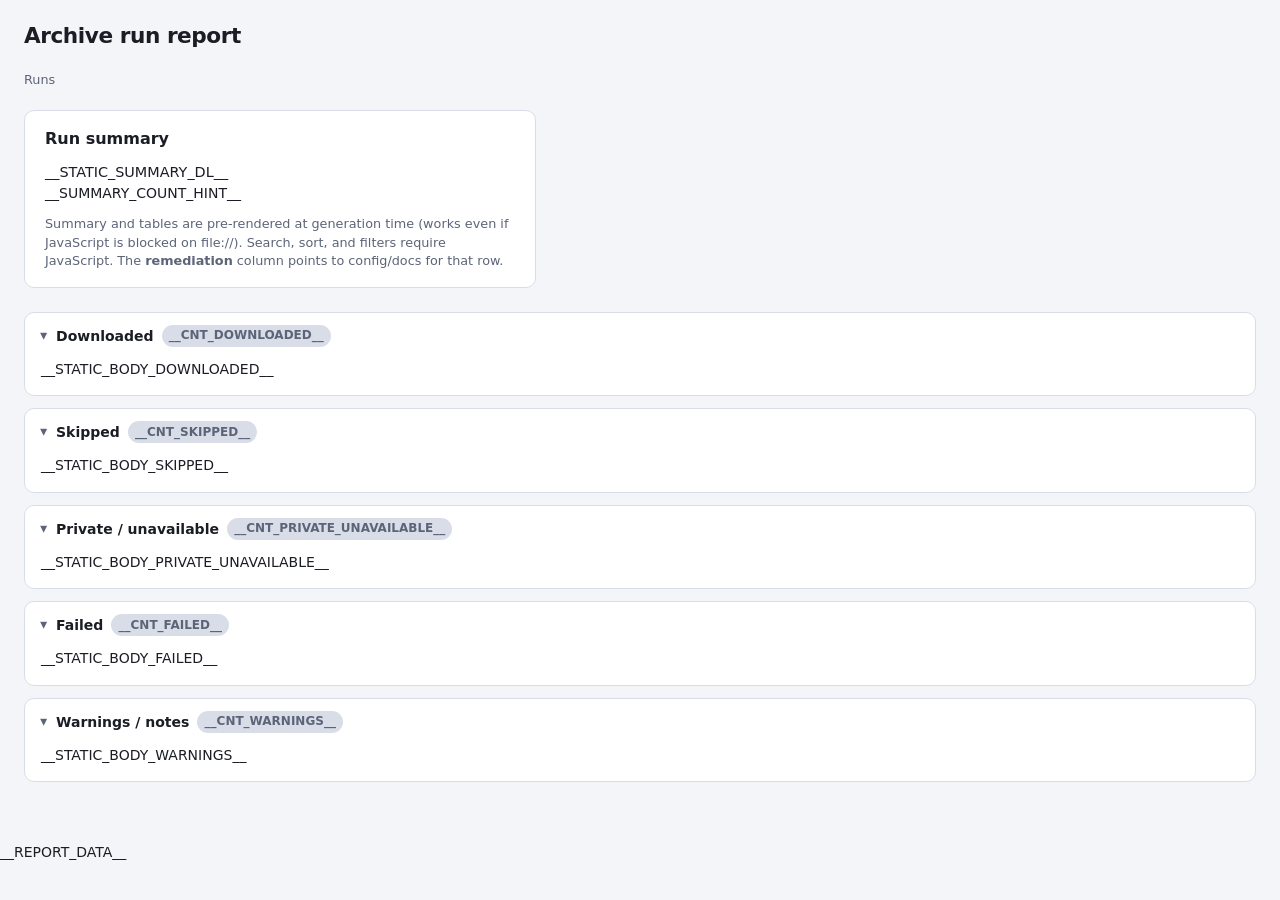
<file: archive_report_template.html>
<!DOCTYPE html>
<html lang="en">
<head>
  <meta charset="utf-8">
  <meta name="viewport" content="width=device-width, initial-scale=1">
  <title>Archive run report</title>
  <style>
    :root {
      --bg: #0f1218;
      --bg-elevated: #171b24;
      --border: #2a3140;
      --text: #e6e9ef;
      --text-muted: #8b93a7;
      --accent: #6ea8fe;
      --accent-dim: #4a7dc4;
      --warn: #e6b35a;
      --danger: #e07070;
      --ok: #6bcd9a;
      --mono: ui-monospace, "Cascadia Code", Consolas, monospace;
      --radius: 10px;
    }
    @media (prefers-color-scheme: light) {
      :root {
        --bg: #f4f5f8;
        --bg-elevated: #fff;
        --border: #d8dde8;
        --text: #1a1d24;
        --text-muted: #5c6478;
        --accent: #1a5fb4;
        --accent-dim: #3584e4;
        --warn: #b45309;
        --danger: #b42318;
        --ok: #1b7f5a;
      }
    }
    * { box-sizing: border-box; }
    body {
      margin: 0;
      font-family: "Segoe UI", system-ui, -apple-system, sans-serif;
      background: var(--bg);
      color: var(--text);
      line-height: 1.45;
      font-size: 14px;
    }
    .page {
      max-width: 1400px;
      margin: 0 auto;
      padding: 1.25rem 1.5rem 3rem;
    }
    h1 {
      font-size: 1.35rem;
      font-weight: 650;
      margin: 0 0 0.5rem;
      letter-spacing: -0.02em;
    }
    .subtitle { color: var(--text-muted); font-size: 0.9rem; margin-bottom: 1.25rem; }
    .nav-runs {
      display: flex;
      flex-wrap: wrap;
      gap: 0.4rem;
      margin-bottom: 1.25rem;
      align-items: center;
    }
    .nav-runs span.label { color: var(--text-muted); font-size: 0.8rem; margin-right: 0.35rem; }
    .nav-runs a {
      font-size: 0.8rem;
      padding: 0.25rem 0.55rem;
      border-radius: 6px;
      background: var(--bg-elevated);
      border: 1px solid var(--border);
      color: var(--accent);
      text-decoration: none;
    }
    .nav-runs a:hover { border-color: var(--accent-dim); }
    .nav-runs a.current {
      background: var(--accent);
      color: var(--bg);
      border-color: var(--accent);
      font-weight: 600;
    }
    .summary-card {
      background: var(--bg-elevated);
      border: 1px solid var(--border);
      border-radius: var(--radius);
      padding: 1rem 1.25rem;
      margin-bottom: 1.5rem;
      max-width: 32rem;
    }
    .summary-card h2 { margin: 0 0 0.75rem; font-size: 1rem; }
    .summary-card dl {
      margin: 0;
      display: grid;
      grid-template-columns: 11rem 1fr;
      gap: 0.35rem 1rem;
      font-size: 0.9rem;
    }
    .summary-card dt { color: var(--text-muted); }
    .summary-card dd { margin: 0; font-weight: 600; }
    details.section {
      background: var(--bg-elevated);
      border: 1px solid var(--border);
      border-radius: var(--radius);
      margin-bottom: 0.75rem;
      overflow: hidden;
    }
    details.section > summary {
      list-style: none;
      cursor: pointer;
      padding: 0.75rem 1rem;
      font-weight: 650;
      display: flex;
      align-items: center;
      gap: 0.5rem;
      user-select: none;
      background: linear-gradient(180deg, rgba(255,255,255,.04), transparent);
    }
    details.section > summary::-webkit-details-marker { display: none; }
    details.section > summary::before {
      content: "▸";
      display: inline-block;
      transition: transform 0.15s;
      color: var(--text-muted);
    }
    details.section[open] > summary::before { transform: rotate(90deg); }
    .count-badge {
      font-size: 0.75rem;
      font-weight: 600;
      padding: 0.15rem 0.45rem;
      border-radius: 999px;
      background: var(--border);
      color: var(--text-muted);
    }
    .count-badge.filtered {
      background: var(--accent);
      color: var(--bg);
    }
    .section-body { padding: 0 1rem 1rem; }
    .toolbar {
      display: flex;
      flex-wrap: wrap;
      gap: 0.5rem;
      align-items: center;
      margin-bottom: 0.65rem;
    }
    .toolbar input[type="search"],
    .toolbar input[type="text"] {
      background: var(--bg);
      border: 1px solid var(--border);
      color: var(--text);
      border-radius: 6px;
      padding: 0.35rem 0.6rem;
      font-size: 0.85rem;
      min-width: 12rem;
    }
    .toolbar button {
      background: var(--border);
      border: 1px solid var(--border);
      color: var(--text);
      border-radius: 6px;
      padding: 0.35rem 0.65rem;
      font-size: 0.8rem;
      cursor: pointer;
    }
    .toolbar button:hover { border-color: var(--accent-dim); }
    .table-scroll {
      overflow-x: auto;
      border: 1px solid var(--border);
      border-radius: 8px;
      max-width: 100%;
    }
    table.data {
      width: max-content;
      min-width: 100%;
      border-collapse: collapse;
      font-size: 0.8rem;
    }
    table.data th, table.data td {
      border: 1px solid var(--border);
      padding: 0.4rem 0.55rem;
      text-align: left;
      vertical-align: top;
      max-width: 28rem;
      word-break: break-word;
    }
    table.data th {
      background: rgba(0,0,0,.15);
      white-space: nowrap;
      position: sticky;
      top: 0;
      z-index: 1;
    }
    @media (prefers-color-scheme: light) {
      table.data th { background: #eef1f6; }
    }
    table.data th.sortable { cursor: pointer; user-select: none; }
    table.data th.sortable:hover { color: var(--accent); }
    table.data th .sort-ind { opacity: 0.45; font-size: 0.7rem; margin-left: 0.2rem; }
    table.data tbody tr:nth-child(even) { background: rgba(255,255,255,.02); }
    @media (prefers-color-scheme: light) {
      table.data tbody tr:nth-child(even) { background: rgba(0,0,0,.02); }
    }
    tr.row-missing td { background: rgba(224, 112, 112, 0.12); outline: 1px solid var(--danger); }
    tr.row-missing td:first-child { box-shadow: inset 3px 0 0 var(--danger); }
    tr.row-merged td { background: rgba(107, 205, 154, 0.1); outline: 1px solid var(--ok); }
    tr.row-merged td:first-child { box-shadow: inset 3px 0 0 var(--ok); }
    a.path-link { color: var(--accent); word-break: break-all; }
    a.path-link:hover { text-decoration: underline; }
    .filter-row th { padding: 0.25rem; background: var(--bg); position: sticky; top: 2.2rem; z-index: 1; }
    .filter-row input {
      width: 100%;
      min-width: 4rem;
      font-size: 0.75rem;
      padding: 0.2rem 0.35rem;
      background: var(--bg-elevated);
      border: 1px solid var(--border);
      color: var(--text);
      border-radius: 4px;
    }
    .btn-row {
      display: flex;
      flex-wrap: wrap;
      gap: 0.25rem;
    }
    .btn-row button {
      font-size: 0.68rem;
      padding: 0.15rem 0.35rem;
      border-radius: 4px;
      border: 1px solid var(--border);
      background: var(--bg);
      color: var(--text-muted);
      cursor: pointer;
    }
    .btn-row button:hover { color: var(--accent); border-color: var(--accent-dim); }
    .nested-status {
      margin: 0.5rem 0 0.75rem 0.5rem;
      border-left: 2px solid var(--border);
      padding-left: 0.75rem;
    }
    details.sub {
      border: 1px solid var(--border);
      border-radius: 8px;
      margin-bottom: 0.5rem;
      background: var(--bg);
    }
    details.sub > summary {
      padding: 0.45rem 0.65rem;
      font-size: 0.85rem;
      cursor: pointer;
      list-style: none;
    }
    details.sub > summary::-webkit-details-marker { display: none; }
    .muted { color: var(--text-muted); font-size: 0.8rem; }
  </style>
</head>
<body>
  <div class="page">
    <h1 id="report-title">Archive run report</h1>
    <p class="subtitle" id="report-subtitle"></p>
    <div class="nav-runs" id="run-nav" hidden>
      <span class="label">Runs</span>
    </div>
    <div class="summary-card">
      <h2>Run summary</h2>
      <dl id="summary-dl">__STATIC_SUMMARY_DL__</dl>
      __SUMMARY_COUNT_HINT__
      <p class="muted" style="margin:0.75rem 0 0">Summary and tables are pre-rendered at generation time (works even if JavaScript is blocked on file://). Search, sort, and filters require JavaScript. The <strong>remediation</strong> column points to config/docs for that row.</p>
    </div>
    <details class="section" id="sec-downloaded" open>
      <summary>Downloaded <span class="count-badge" id="cnt-downloaded">__CNT_DOWNLOADED__</span></summary>
      <div class="section-body" id="body-downloaded">__STATIC_BODY_DOWNLOADED__</div>
    </details>
    <details class="section" id="sec-skipped" open>
      <summary>Skipped <span class="count-badge" id="cnt-skipped">__CNT_SKIPPED__</span></summary>
      <div class="section-body" id="body-skipped">__STATIC_BODY_SKIPPED__</div>
    </details>
    <details class="section" id="sec-private-unavailable" open>
      <summary>Private / unavailable <span class="count-badge" id="cnt-private-unavailable">__CNT_PRIVATE_UNAVAILABLE__</span></summary>
      <div class="section-body" id="body-private-unavailable">__STATIC_BODY_PRIVATE_UNAVAILABLE__</div>
    </details>
    <details class="section" id="sec-failed" open>
      <summary>Failed <span class="count-badge" id="cnt-failed">__CNT_FAILED__</span></summary>
      <div class="section-body" id="body-failed">__STATIC_BODY_FAILED__</div>
    </details>
    <details class="section" id="sec-warnings" open>
      <summary>Warnings / notes <span class="count-badge" id="cnt-warnings">__CNT_WARNINGS__</span></summary>
      <div class="section-body" id="body-warnings">__STATIC_BODY_WARNINGS__</div>
    </details>
  </div>

  __REPORT_DATA__

  <script>
(function () {
  function escapeHtml(s) {
    if (s == null) return '';
    const d = document.createElement('div');
    d.textContent = String(s);
    return d.innerHTML;
  }

  function pathToFileUrl(path) {
    const p = String(path || '').trim();
    if (!p) return '';
    const norm = p.replace(/\\/g, '/');
    if (/^[A-Za-z]:\//.test(norm)) {
      return 'file:///' + encodeURI(norm);
    }
    if (norm.startsWith('//')) return 'file:' + encodeURI(norm);
    if (norm.startsWith('/')) return 'file://' + encodeURI(norm);
    return '';
  }

  function looksLikeHttpUrl(s) {
    return /^https?:\/\//i.test(String(s || '').trim());
  }

  function renderCell(col, val) {
    const v = val == null ? '' : String(val);
    if ((col === 'filepath' || col === '_path') && v) {
      const href = pathToFileUrl(v);
      if (href) {
        return '<a class="path-link" href="' + escapeHtml(href) + '">' + escapeHtml(v) + '</a>';
      }
    }
    if ((col === 'webpage_url' || col === 'suggested_url') && v && looksLikeHttpUrl(v)) {
      return '<a class="path-link" href="' + escapeHtml(v) + '">' + escapeHtml(v) + '</a>';
    }
    return escapeHtml(v);
  }

  function rowToTsv(columns, row) {
    return columns.map(function (c) {
      const x = row[c] == null ? '' : String(row[c]).replace(/\t/g, ' ');
      return x;
    }).join('\t');
  }

  function mountTable(host, columns, rows, options) {
    options = options || {};
    var showTree = options.showTree;
    var treeKey = options.treeKey || 'status';

    if (showTree && rows.length) {
      var groups = {};
      rows.forEach(function (r) {
        var k = r[treeKey] == null ? '' : String(r[treeKey]);
        if (!groups[k]) groups[k] = [];
        groups[k].push(r);
      });
      var keys = Object.keys(groups).sort();
      var gbar = document.createElement('div');
      gbar.className = 'toolbar';
      var gsearch = document.createElement('input');
      gsearch.type = 'search';
      gsearch.placeholder = 'Filter status groups (matches any column in group)…';
      gbar.appendChild(gsearch);
      host.appendChild(gbar);
      var wrap = document.createElement('div');
      var subs = [];
      keys.forEach(function (key) {
        var sub = document.createElement('details');
        sub.className = 'sub';
        sub.open = keys.length <= 3;
        var n = groups[key].length;
        sub.innerHTML = '<summary><strong>' + escapeHtml(key || '(empty)') + '</strong> <span class="count-badge">' + n + '</span></summary>';
        var inner = document.createElement('div');
        inner.style.padding = '0.5rem';
        var subOpts = {};
        for (var k in options) { if (options.hasOwnProperty(k)) subOpts[k] = options[k]; }
        subOpts.updateCountBadge = false;
        mountTableFlat(inner, columns, groups[key], subOpts);
        sub.appendChild(inner);
        wrap.appendChild(sub);
        subs.push({ key: key, sub: sub, grp: groups[key] });
      });
      gsearch.addEventListener('input', function () {
        var q = gsearch.value.trim().toLowerCase();
        subs.forEach(function (item) {
          if (!q) {
            item.sub.hidden = false;
            return;
          }
          var hit = item.grp.some(function (row) {
            return columns.some(function (c) {
              return String(row[c] == null ? '').toLowerCase().indexOf(q) !== -1;
            });
          });
          item.sub.hidden = !hit;
        });
      });
      host.appendChild(wrap);
      return;
    }
    mountTableFlat(host, columns, rows, options);
  }

  function mountTableFlat(host, columns, allRows, options) {
    options = options || {};
    var extraRowClass = options.extraRowClass || function () { return ''; };
    var updateCountBadge = options.updateCountBadge !== false;

    var wrap = document.createElement('div');
    const toolbar = document.createElement('div');
    toolbar.className = 'toolbar';
    const search = document.createElement('input');
    search.type = 'search';
    search.placeholder = 'Search all columns…';
    const btnExpand = document.createElement('button');
    btnExpand.type = 'button';
    btnExpand.textContent = 'Expand section';
    const btnCollapse = document.createElement('button');
    btnCollapse.type = 'button';
    btnCollapse.textContent = 'Collapse section';
    toolbar.appendChild(search);
    toolbar.appendChild(btnExpand);
    toolbar.appendChild(btnCollapse);
    wrap.appendChild(toolbar);

    const scroll = document.createElement('div');
    scroll.className = 'table-scroll';
    const table = document.createElement('table');
    table.className = 'data';

    var thead = document.createElement('thead');
    var trh = document.createElement('tr');
    var actionCol = 'actions';
    var displayCols = [actionCol].concat(columns.filter(function (c) { return c.charAt(0) !== '_'; }));

    var sortState = { col: null, dir: 1 };

    displayCols.forEach(function (col) {
      var th = document.createElement('th');
      if (col === actionCol) {
        th.textContent = 'Actions';
      } else {
        th.className = 'sortable';
        th.textContent = col;
        th.dataset.col = col;
        var ind = document.createElement('span');
        ind.className = 'sort-ind';
        ind.textContent = '↕';
        th.appendChild(ind);
        th.addEventListener('click', function () {
          if (sortState.col === col) sortState.dir = -sortState.dir;
          else { sortState.col = col; sortState.dir = 1; }
          trh.querySelectorAll('th.sortable .sort-ind').forEach(function (el) { el.textContent = '↕'; });
          ind.textContent = sortState.dir > 0 ? '↑' : '↓';
          renderBody();
        });
      }
      trh.appendChild(th);
    });
    thead.appendChild(trh);

    var trf = document.createElement('tr');
    trf.className = 'filter-row';
    displayCols.forEach(function (col) {
      var th = document.createElement('th');
      if (col === actionCol) th.innerHTML = ' ';
      else {
        var inp = document.createElement('input');
        inp.type = 'text';
        inp.placeholder = 'Filter…';
        inp.dataset.filterCol = col;
        th.appendChild(inp);
      }
      trf.appendChild(th);
    });
    thead.appendChild(trf);

    var tbody = document.createElement('tbody');
    table.appendChild(thead);
    table.appendChild(tbody);
    scroll.appendChild(table);
    wrap.appendChild(scroll);
    host.appendChild(wrap);

    var section = host.closest('details.section');
    var sectionBadge = section && section.querySelector('summary .count-badge');
    btnExpand.addEventListener('click', function () { if (section) section.open = true; });
    btnCollapse.addEventListener('click', function () { if (section) section.open = false; });

    function getFilters() {
      const f = {};
      trf.querySelectorAll('input[data-filter-col]').forEach(function (inp) {
        const q = inp.value.trim().toLowerCase();
        if (q) f[inp.dataset.filterCol] = q;
      });
      return f;
    }

    function cmp(a, b, col) {
      const va = a[col] == null ? '' : String(a[col]);
      const vb = b[col] == null ? '' : String(b[col]);
      const na = parseFloat(va);
      const nb = parseFloat(vb);
      if (!isNaN(na) && !isNaN(nb) && va === String(na) && vb === String(nb)) {
        return na < nb ? -1 : na > nb ? 1 : 0;
      }
      return va.localeCompare(vb, undefined, { numeric: true, sensitivity: 'base' });
    }

    function renderBody() {
      const q = search.value.trim().toLowerCase();
      const filters = getFilters();
      let filtered = allRows.slice();

      filtered = filtered.filter(function (row) {
        for (var fk in filters) {
          if (!filters.hasOwnProperty(fk)) continue;
          const cell = String(row[fk] == null ? '').toLowerCase();
          if (cell.indexOf(filters[fk]) === -1) return false;
        }
        if (q) {
          var hit = false;
          columns.forEach(function (c) {
            if (String(row[c] == null ? '').toLowerCase().indexOf(q) !== -1) hit = true;
          });
          if (!hit) return false;
        }
        return true;
      });

      if (sortState.col) {
        var col = sortState.col;
        var dir = sortState.dir;
        filtered.sort(function (a, b) { return cmp(a, b, col) * dir; });
      }

      tbody.innerHTML = '';
      filtered.forEach(function (row) {
        const tr = document.createElement('tr');
        var cls = extraRowClass(row);
        if (cls) tr.className = cls;
        displayCols.forEach(function (col) {
          const td = document.createElement('td');
          if (col === actionCol) {
            td.innerHTML = '<div class="btn-row">' +
              '<button type="button" data-copy="path">Copy path</button>' +
              '<button type="button" data-copy="row">Copy row</button></div>';
            td.querySelector('[data-copy="path"]').addEventListener('click', function () {
              var p = row.filepath || '';
              if (p) navigator.clipboard.writeText(p).catch(function () {});
            });
            td.querySelector('[data-copy="row"]').addEventListener('click', function () {
              navigator.clipboard.writeText(rowToTsv(columns, row)).catch(function () {});
            });
          } else {
            td.innerHTML = renderCell(col, row[col]);
          }
          tr.appendChild(td);
        });
        tbody.appendChild(tr);
      });

      if (updateCountBadge && sectionBadge) {
        sectionBadge.textContent = filtered.length + ' / ' + allRows.length;
        sectionBadge.classList.toggle('filtered', filtered.length !== allRows.length || q || Object.keys(getFilters()).length);
      }
    }

    trf.querySelectorAll('input').forEach(function (inp) {
      inp.addEventListener('input', function () { renderBody(); });
    });
    search.addEventListener('input', function () { renderBody(); });

    renderBody();
  }

  var DATA;
  var rawEl = document.getElementById('report-data');
  if (!rawEl) {
    return;
  }
  try {
    DATA = JSON.parse(rawEl.textContent);
  } catch (e) {
    var warn = document.createElement('div');
    warn.style.cssText = 'padding:1rem;margin:0 0 1rem 0;background:#421;border:1px solid #800;color:#fca;border-radius:8px;font-size:0.9rem;';
    warn.textContent = 'Could not parse embedded JSON (interactive features disabled). Pre-rendered summary and tables below should still show the run data. ' + String(e);
    var pageEl = document.querySelector('.page');
    if (pageEl) pageEl.insertBefore(warn, pageEl.firstChild);
    return;
  }

  document.getElementById('summary-dl').innerHTML = '';
  document.getElementById('body-downloaded').innerHTML = '';
  document.getElementById('body-skipped').innerHTML = '';
  document.getElementById('body-private-unavailable').innerHTML = '';
  document.getElementById('body-failed').innerHTML = '';
  document.getElementById('body-warnings').innerHTML = '';

  document.getElementById('report-title').textContent = 'Archive run — ' + (DATA.runLabel || '');
  document.getElementById('report-subtitle').textContent =
    'Generated at ' + (DATA.generatedAtUtc || '') +
    ' · manifest + issues embedded below' +
    (DATA.regeneratedFromCsv ? ' · Regenerated from CSV' : '');

  var dl = document.getElementById('summary-dl');
  var s = DATA.summary || {};
  [
    ['Attempted (approx.)', s.attempted],
    ['Downloaded (verified)', s.downloaded],
    ['Skipped', s.skipped],
    ['Failed', s.failed],
    ['Warnings', s.warnings],
    ['Private / unavailable', s.private_unavailable]
  ].forEach(function (pair) {
    var dt = document.createElement('dt');
    dt.textContent = pair[0];
    var dd = document.createElement('dd');
    dd.textContent = pair[1] == null ? '' : String(pair[1]);
    dl.appendChild(dt);
    dl.appendChild(dd);
  });

  var nav = document.getElementById('run-nav');
  var navList = DATA.navigation || [];
  if (navList.length) {
    nav.hidden = false;
    navList.forEach(function (item) {
      var a = document.createElement('a');
      a.href = item.href;
      a.textContent = item.label;
      if (item.current) a.className = 'current';
      nav.appendChild(a);
    });
  }

  function prepDownloaded(rows) {
    return (rows || []).map(function (r) {
      var o = {};
      Object.keys(r).forEach(function (k) { o[k] = r[k]; });
      if (o._missingFile == null) o._missingFile = o.file_verified_ok === 'no';
      return o;
    });
  }

  var downloaded = prepDownloaded(DATA.downloaded || []);
  var manifestCols = DATA.manifestColumns || [];
  var sum = DATA.summary || {};

  document.getElementById('cnt-downloaded').textContent = String(
    sum.downloaded != null ? sum.downloaded : downloaded.length
  );

  mountTable(document.getElementById('body-downloaded'), manifestCols, downloaded, {
    showTree: !!(DATA.downloadedGroupTree !== false),
    treeKey: 'status',
    extraRowClass: function (row) {
      if (row._missingFile) return 'row-missing';
      if (row.status === 'downloaded_merged') return 'row-merged';
      return '';
    }
  });

  var issueCols = DATA.issueColumns || [];
  var skipped = DATA.skipped || [];
  var privateU = DATA.privateUnavailable || [];
  var failed = DATA.failed || [];
  var warnings = DATA.warnings || [];

  document.getElementById('cnt-skipped').textContent = String(skipped.length);
  document.getElementById('cnt-private-unavailable').textContent = String(privateU.length);
  document.getElementById('cnt-failed').textContent = String(failed.length);
  document.getElementById('cnt-warnings').textContent = String(warnings.length);

  mountTable(document.getElementById('body-skipped'), issueCols, skipped, {});
  mountTable(document.getElementById('body-private-unavailable'), issueCols, privateU, {});
  mountTable(document.getElementById('body-failed'), issueCols, failed, {});
  mountTable(document.getElementById('body-warnings'), issueCols, warnings, {});
})();
  </script>
</body>
</html>
</file>
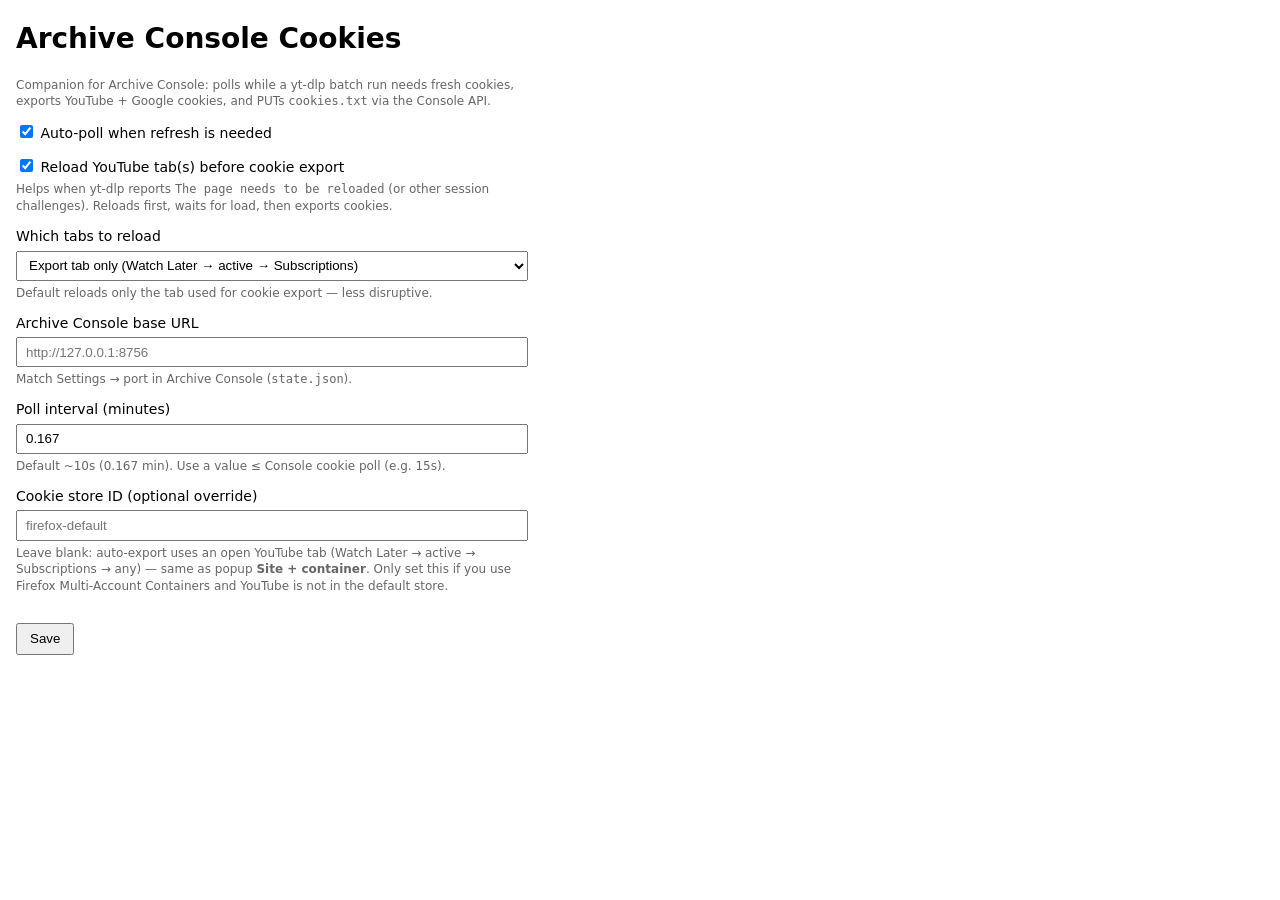
<file: firefox/archive-cookies-bridge/options/options.html>
<!DOCTYPE html>
<html>
  <head>
    <meta charset="utf-8" />
    <title>Archive Console Cookies — options</title>
    <style>
      body {
        font: 14px/1.4 system-ui, sans-serif;
        margin: 1rem;
        max-width: 32rem;
      }
      label {
        display: block;
        margin: 0.75rem 0 0.25rem;
      }
      input[type="text"],
      input[type="number"],
      select {
        width: 100%;
        box-sizing: border-box;
        padding: 0.35rem 0.5rem;
      }
      .row {
        margin-bottom: 0.5rem;
      }
      .hint {
        color: #666;
        font-size: 12px;
        margin-top: 0.25rem;
      }
      #status {
        margin-top: 1rem;
        min-height: 1.2em;
      }
      button {
        margin-top: 1rem;
        padding: 0.4rem 0.75rem;
      }
    </style>
  </head>
  <body>
    <h1>Archive Console Cookies</h1>
    <p class="hint">
      Companion for Archive Console: polls while a yt-dlp batch run needs fresh cookies,
      exports YouTube + Google cookies, and PUTs <code>cookies.txt</code> via the Console API.
    </p>

    <div class="row">
      <label>
        <input type="checkbox" id="enabled" checked />
        Auto-poll when refresh is needed
      </label>
    </div>

    <div class="row">
      <label>
        <input type="checkbox" id="reloadBeforeExport" checked />
        Reload YouTube tab(s) before cookie export
      </label>
      <p class="hint">
        Helps when yt-dlp reports <code>The page needs to be reloaded</code>
        (or other session challenges). Reloads first, waits for load, then exports cookies.
      </p>
    </div>

    <label for="reloadMode">Which tabs to reload</label>
    <select id="reloadMode">
      <option value="export_tab">Export tab only (Watch Later → active → Subscriptions)</option>
      <option value="all">All open YouTube tabs</option>
    </select>
    <p class="hint">Default reloads only the tab used for cookie export — less disruptive.</p>

    <label for="baseUrl">Archive Console base URL</label>
    <input type="text" id="baseUrl" placeholder="http://127.0.0.1:8756" />
    <p class="hint">Match Settings → port in Archive Console (<code>state.json</code>).</p>

    <label for="pollMinutes">Poll interval (minutes)</label>
    <input type="number" id="pollMinutes" min="0.1" max="60" step="0.01" value="0.167" />
    <p class="hint">Default ~10s (0.167 min). Use a value ≤ Console cookie poll (e.g. 15s).</p>

    <label for="cookieStoreId">Cookie store ID (optional override)</label>
    <input type="text" id="cookieStoreId" placeholder="firefox-default" />
    <p class="hint">
      Leave blank: auto-export uses an open YouTube tab (Watch Later → active →
      Subscriptions → any) — same as popup <strong>Site + container</strong>.
      Only set this if you use Firefox Multi-Account Containers and YouTube is
      not in the default store.
    </p>

    <button type="button" id="save">Save</button>
    <p id="status" role="status"></p>

    <script src="options.js"></script>
  </body>
</html>
</file>
